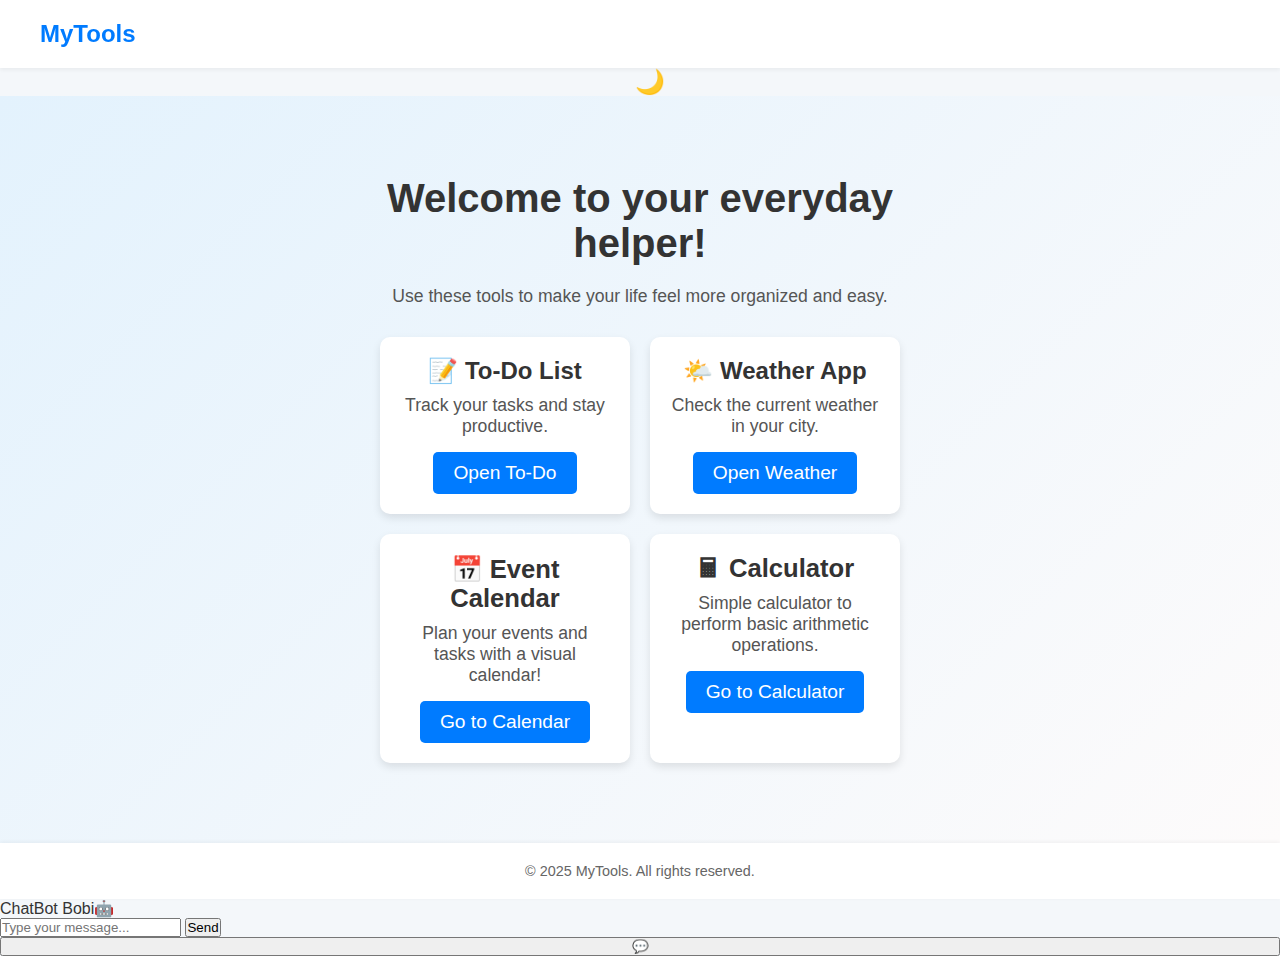
<file: index.html>
<!DOCTYPE html>
<html lang="en">
<head>
  <meta charset="UTF-8" />
  <meta name="viewport" content="width=device-width, initial-scale=1.0"/>
  <title>Home | MyTools</title>
  <link rel="icon" type="image/png" href="Img/MYToolsLogo.png">
  <link rel="stylesheet" href="style.css" />
</head>
<body>
  <!-- Navigation Bar -->
   
  <header class="navbar">
    <div class="logo">MyTools</div>
  </header>
<button id="themeToggle" class="theme-btn">🌙</button>

  <!-- Hero Section -->
  <main class="hero">
    <div class="hero-content">
      <h1>Welcome to your everyday helper!</h1>
      <p>Use these tools to make your life feel more organized and easy.</p>
      <div class="card-container">
        <div class="card">
          <h2>📝 To-Do List</h2>
          <p>Track your tasks and stay productive.</p>
          <a href="todo.html" class="btn">Open To-Do</a>
        </div>
        <div class="card">
          <h2>🌤️ Weather App</h2>
          <p>Check the current weather in your city.</p>
          <a href="weather.html" class="btn">Open Weather</a>
        </div>
        <div class="card">
        <h3>📅 Event Calendar</h3>
        <p>Plan your events and tasks with a visual calendar!</p>
        <a href="calendar.html" class="btn">Go to Calendar</a>
      </div>
      <div class="card">
        <h3>🖩 Calculator</h3>
        <p>Simple calculator to perform basic arithmetic operations.</p>
        <a href="calculator.html" class="btn">Go to Calculator</a>
      </div>
      </div>
    </div>
  </main>
 


  <!-- Footer -->
  <footer class="footer">
    <p>&copy; 2025 MyTools. All rights reserved.</p>
  </footer>


  <div id="chatbot" class="chatbot">
  <div id="chatHeader" class="chat-header">ChatBot Bobi🤖</div>
  <div id="chatBody" class="chat-body"></div>
  <form id="chatForm" class="chat-input">
    <input type="text" id="chatInput" placeholder="Type your message..." autocomplete="off" />
    <button type="submit">Send</button>
  </form>
</div>

<!-- Toggle Button -->
<button id="toggleChat" class="chat-toggle">💬</button>

  <script src="theme.js"></script>
</body>
</html>
</file>
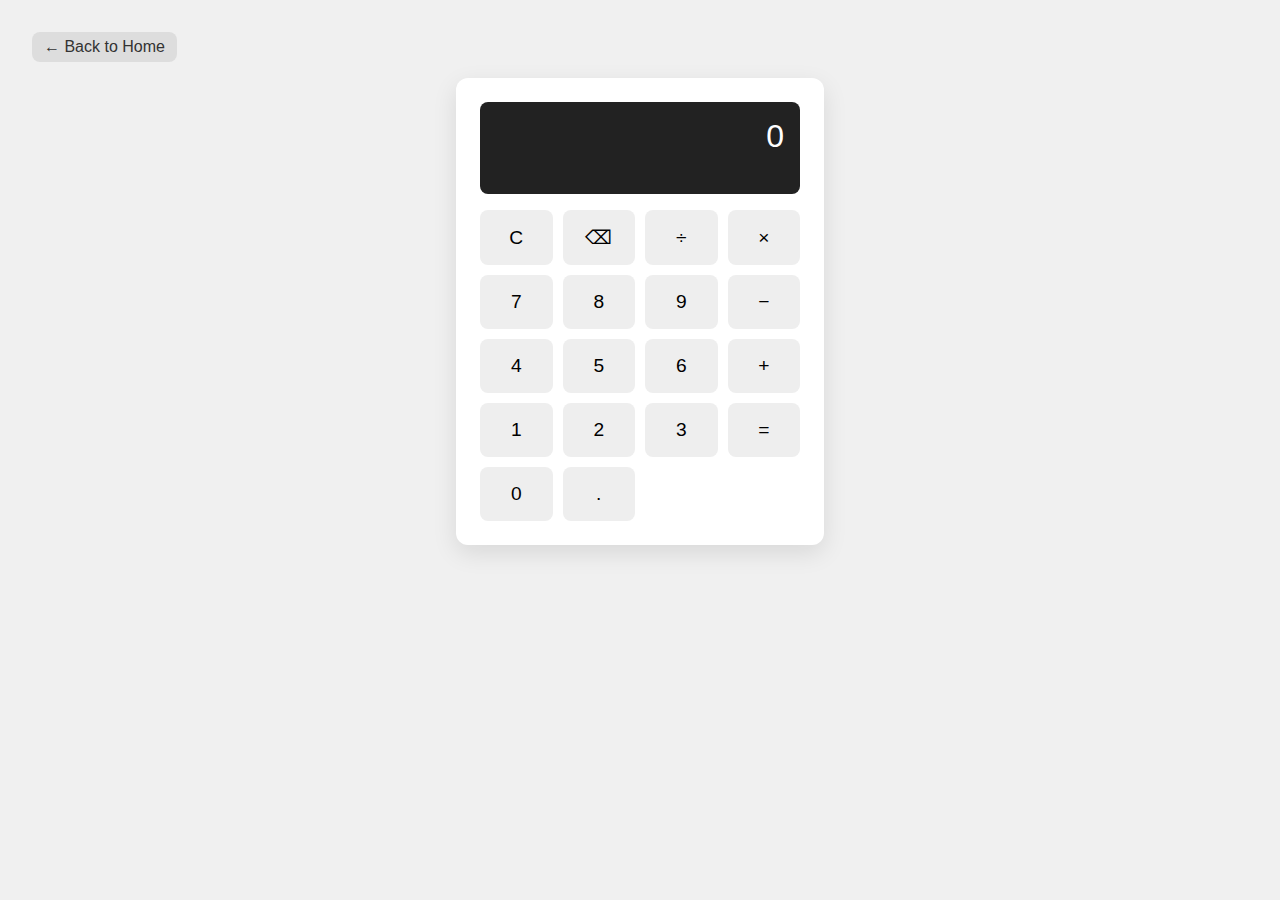
<file: calculator.html>
<!DOCTYPE html>
<html lang="en">
<head>
  <meta charset="UTF-8" />
  <meta name="viewport" content="width=device-width, initial-scale=1.0"/>
  <title>Calculator</title>
  <link rel="icon" type="image/png" href="Img/MYToolsLogo.png">
  <link rel="stylesheet" href="calculator.css" />
</head>
<body>
  <a href="index.html" class="back-button">← Back to Home</a>

  <div class="calculator-container">
    <div class="display" id="display">0</div>
    <div class="buttons">
      <button class="btn" data-action="clear">C</button>
      <button class="btn" data-action="delete">⌫</button>
      <button class="btn" data-value="/">÷</button>
      <button class="btn" data-value="*">×</button>

      <button class="btn" data-value="7">7</button>
      <button class="btn" data-value="8">8</button>
      <button class="btn" data-value="9">9</button>
      <button class="btn" data-value="-">−</button>

      <button class="btn" data-value="4">4</button>
      <button class="btn" data-value="5">5</button>
      <button class="btn" data-value="6">6</button>
      <button class="btn" data-value="+">+</button>

      <button class="btn" data-value="1">1</button>
      <button class="btn" data-value="2">2</button>
      <button class="btn" data-value="3">3</button>
      <button class="btn" data-action="calculate" rowspan="2">=</button>

      <button class="btn" data-value="0">0</button>
      <button class="btn" data-value=".">.</button>
    </div>
  </div>

  <script src="calculator.js"></script>
</body>
</html>
</file>
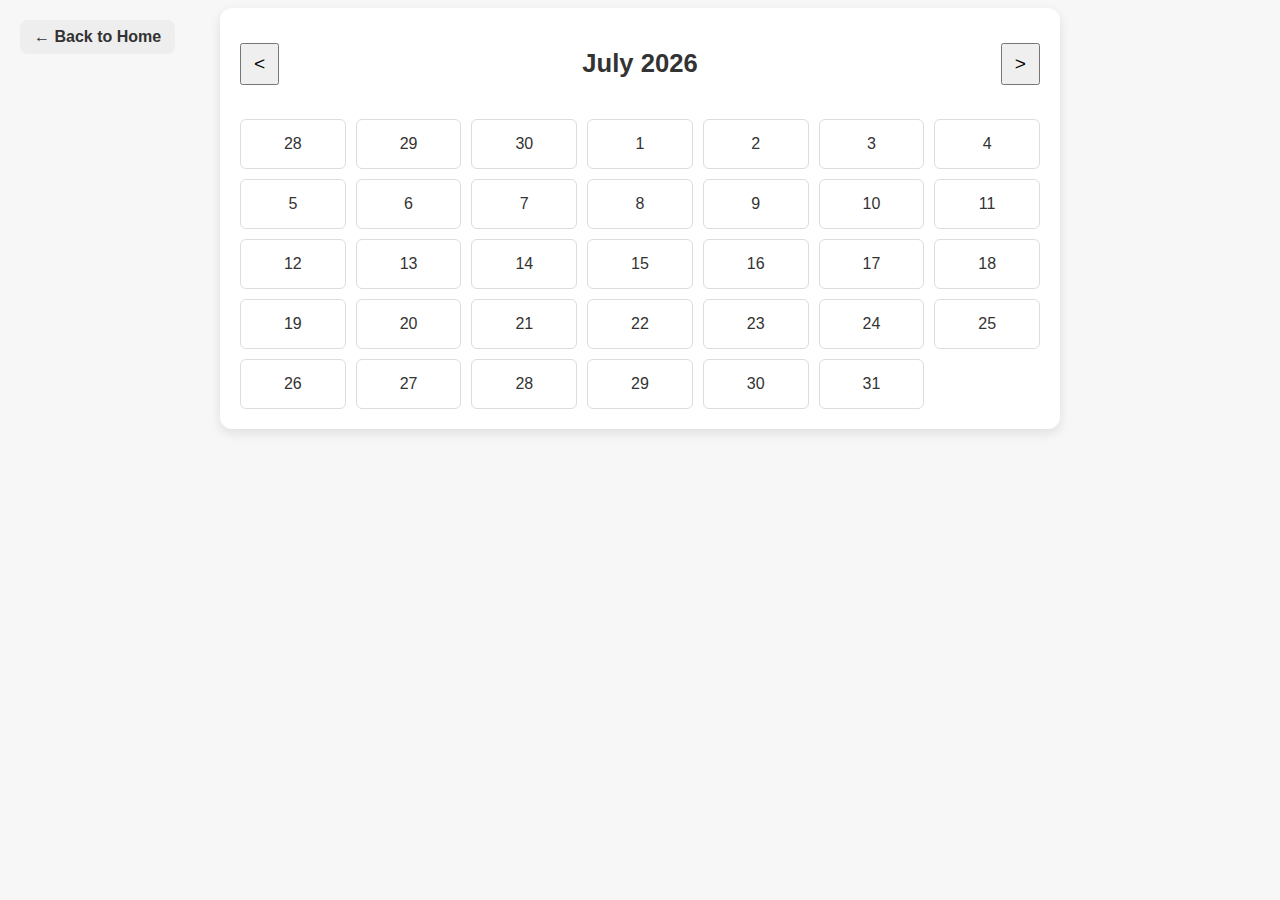
<file: calendar.html>
<!DOCTYPE html>
<html lang="en">
<head>
  <meta charset="UTF-8" />
  <meta name="viewport" content="width=device-width, initial-scale=1.0"/>
  <title>Event Calendar</title>
  <link rel="icon" type="image/png" href="Img/MYToolsLogo.png">
  <link rel="stylesheet" href="calendar.css" />
</head>
<body>
  <a href="index.html" class="back-button">← Back to Home</a>

  <div class="calendar-container">
    <header class="calendar-header">
      <button id="prevMonth">&lt;</button>
      <h2 id="calendarMonth"></h2>
      <button id="nextMonth">&gt;</button>
    </header>
    <div class="calendar-grid" id="calendarGrid"></div>

    <!-- Event Modal (for adding events) -->
    <div id="eventModal" class="event-modal">
      <div class="modal-content">
        <h3>Add Event</h3>
        <textarea id="eventText" placeholder="Write your event here..."></textarea>
        <button id="saveEvent">Save Event</button>
        <button id="closeModal">Close</button>
      </div>
    </div>
  </div>

  <script src="calendar.js"></script>
</body>
</html>
</file>
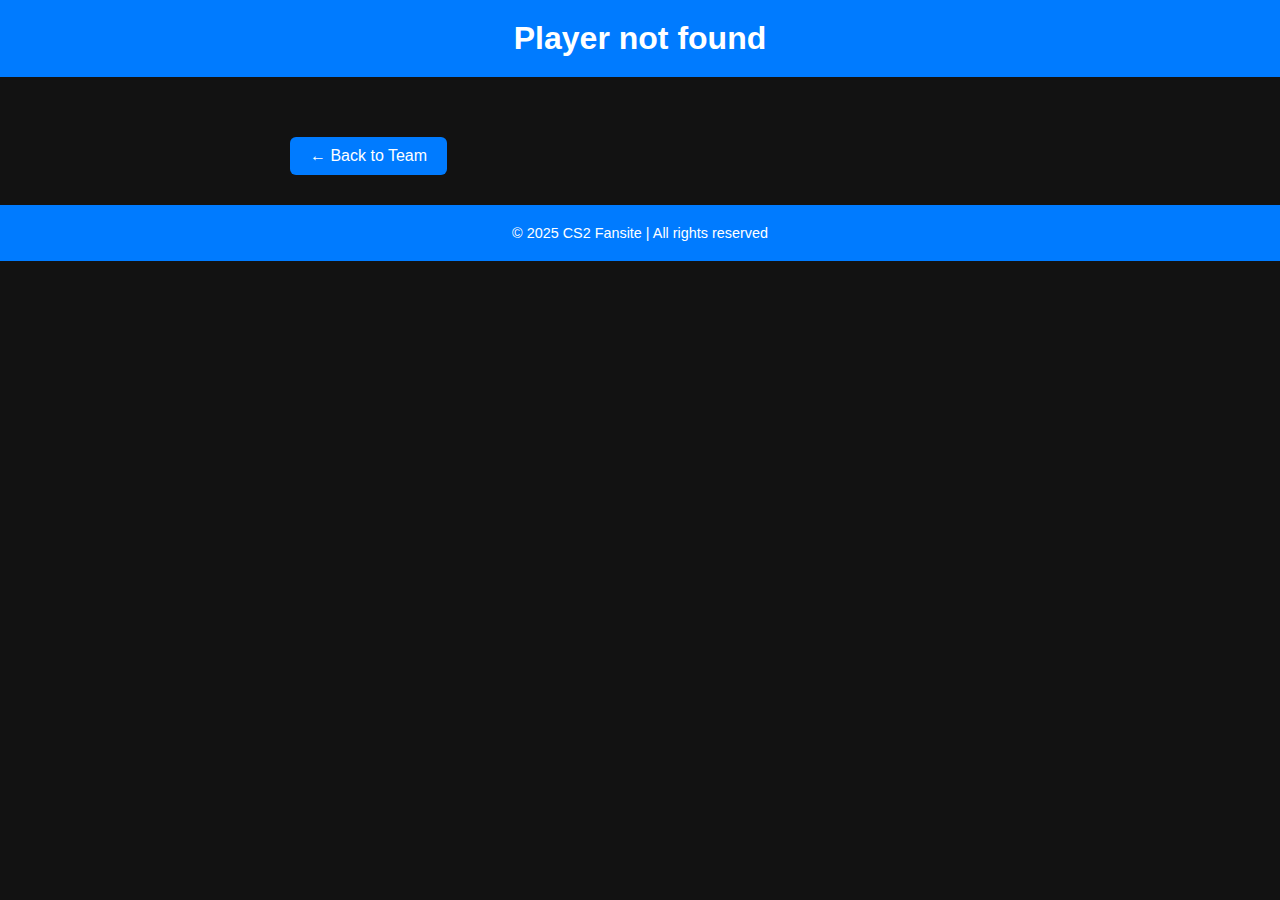
<file: player.html>
<!DOCTYPE html>
<html lang="en">
<head>
<meta charset="UTF-8" />
<meta name="viewport" content="width=device-width, initial-scale=1" />
<title>Player Details</title>
<style>
  :root {
    --orange: #FF6600;
    --blue: #007BFF;
    --white: #FFFFFF;
    --dark-bg: #121212;
  }
  
  body {
    margin: 0;
    font-family: Arial, sans-serif;
    background: var(--dark-bg);
    color: var(--white);
  }
  
  header, footer {
    background: var(--blue);
    text-align: center;
    padding: 20px 10px;
  }
  
  header h1 {
    margin: 0;
    font-size: 2rem;
  }
  
  footer p {
    margin: 0;
    font-size: 0.9rem;
  }
  
  main {
    max-width: 700px;
    margin: 30px auto;
    padding: 0 15px;
  }
  
  p {
    font-size: 1.1rem;
  }
  
  strong {
    color: var(--orange);
  }
  
  button {
    background: var(--blue);
    border: none;
    color: var(--white);
    padding: 10px 20px;
    margin-top: 30px;
    cursor: pointer;
    border-radius: 6px;
    font-size: 1rem;
  }
  
  button:hover {
    background: #0056b3;
  }
</style>
</head>
<body>

<header>
  <h1 id="playerName">Player Name</h1>
</header>

<main>
  <p id="playerBio"></p>
  <p id="playerAchievements"></p>

  <button onclick="history.back()">← Back to Team</button>
</main>

<footer>
  <p>© 2025 CS2 Fansite | All rights reserved</p>
</footer>

<script>
  const players = {
    player1: {
      name: "AlphaOne",
      bio: "Star AWPer known for quick reflexes.",
      achievements: "MVP of 2024 Major.",
    },
    player2: {
      name: "AlphaTwo",
      bio: "In-Game Leader with strong tactical calls.",
      achievements: "Led team to 3 Major wins.",
    },
    player3: {
      name: "AlphaThree",
      bio: "Reliable rifler with clutch potential.",
      achievements: "Multiple top 10 finishes in tournaments.",
    },
    player4: {
      name: "BetaOne",
      bio: "Aggressive rifler with excellent map control.",
      achievements: "Helped secure 2nd place ESL Pro League.",
    },
    player5: {
      name: "BetaTwo",
      bio: "Support player known for perfect utility usage.",
      achievements: "Critical in multiple match wins.",
    },
    player6: {
      name: "BetaThree",
      bio: "Entry fragger with high entry success rate.",
      achievements: "Key in breaking enemy lines.",
    },
    player7: {
      name: "GammaOne",
      bio: "Promising AWPer with sharp aim.",
      achievements: "Best newcomer 2024.",
    },
    player8: {
      name: "GammaTwo",
      bio: "Versatile rifler adapting to any situation.",
      achievements: "Strong team player.",
    },
    player9: {
      name: "GammaThree",
      bio: "Support player focusing on team synergy.",
      achievements: "Excellent communication skills.",
    },
  };

  function loadPlayer() {
    const hash = window.location.hash.substr(1);
    if (!hash || !players[hash]) {
      document.getElementById('playerName').textContent = "Player not found";
      document.getElementById('playerBio').textContent = "";
      document.getElementById('playerAchievements').textContent = "";
      return;
    }

    const player = players[hash];
    document.getElementById('playerName').textContent = player.name;
    document.getElementById('playerBio').textContent = player.bio;
    document.getElementById('playerAchievements').innerHTML = `<strong>Achievements:</strong> ${player.achievements}`;
  }

  window.onload = loadPlayer;
</script>

</body>
</html>
</file>
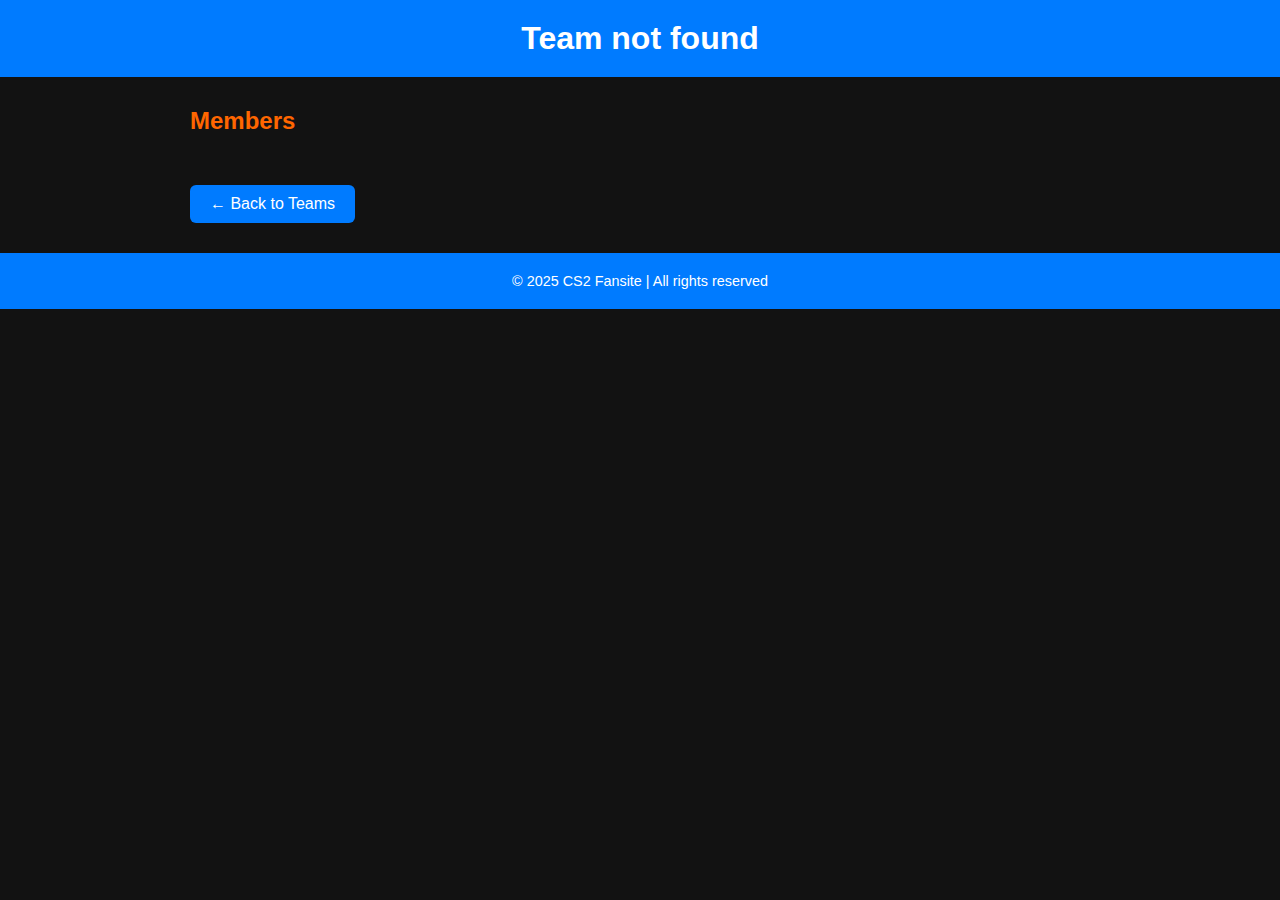
<file: teams.html>
<!DOCTYPE html>
<html lang="en">
<head>
<meta charset="UTF-8" />
<meta name="viewport" content="width=device-width, initial-scale=1" />
<title>Team Details</title>
<style>
  :root {
    --orange: #FF6600;
    --blue: #007BFF;
    --white: #FFFFFF;
    --dark-bg: #121212;
  }
  
  body {
    margin: 0;
    font-family: Arial, sans-serif;
    background: var(--dark-bg);
    color: var(--white);
  }
  
  header, footer {
    background: var(--blue);
    text-align: center;
    padding: 20px 10px;
  }
  
  header h1 {
    margin: 0;
    font-size: 2rem;
  }
  
  footer p {
    margin: 0;
    font-size: 0.9rem;
  }
  
  main {
    max-width: 900px;
    margin: 30px auto;
    padding: 0 15px;
  }
  
  h2 {
    color: var(--orange);
  }
  
  .members {
    display: flex;
    gap: 15px;
    flex-wrap: wrap;
    justify-content: center;
    margin-top: 20px;
  }
  
  .member-card {
    background: var(--orange);
    border-radius: 8px;
    width: 180px;
    padding: 15px;
    cursor: pointer;
    box-shadow: 0 0 8px var(--orange);
    text-align: center;
    transition: transform 0.2s ease;
  }
  
  .member-card:hover {
    transform: translateY(-6px);
  }
  
  .member-card h3 {
    margin: 10px 0 5px;
  }
  
  .member-card p {
    margin: 0;
  }
  
  button {
    background: var(--blue);
    border: none;
    color: var(--white);
    padding: 10px 20px;
    margin-top: 30px;
    cursor: pointer;
    border-radius: 6px;
    font-size: 1rem;
  }
  
  button:hover {
    background: #0056b3;
  }
</style>
</head>
<body>

<header>
  <h1 id="teamName">Team Name</h1>
</header>

<main>
  <p id="teamAchievements"></p>

  <h2>Members</h2>
  <div class="members" id="membersContainer">
    <!-- Members go here -->
  </div>

  <button onclick="location.href='index.html'">← Back to Teams</button>
</main>

<footer>
  <p>© 2025 CS2 Fansite | All rights reserved</p>
</footer>

<script>
  const teams = {
    team1: {
      name: "Team Alpha",
      achievements: "Won 3 Major tournaments in 2024",
      members: [
        { id: "player1", name: "AlphaOne", role: "AWPer" },
        { id: "player2", name: "AlphaTwo", role: "In-Game Leader" },
        { id: "player3", name: "AlphaThree", role: "Rifler" },
      ],
    },
    team2: {
      name: "Beta Warriors",
      achievements: "2nd place in ESL Pro League",
      members: [
        { id: "player4", name: "BetaOne", role: "Rifler" },
        { id: "player5", name: "BetaTwo", role: "Support" },
        { id: "player6", name: "BetaThree", role: "Entry Fragger" },
      ],
    },
    team3: {
      name: "Gamma Strike",
      achievements: "Best newcomer team 2024",
      members: [
        { id: "player7", name: "GammaOne", role: "AWPer" },
        { id: "player8", name: "GammaTwo", role: "Rifler" },
        { id: "player9", name: "GammaThree", role: "Support" },
      ],
    },
  };

  function loadTeam() {
    // Get team id from URL hash e.g. #team1
    const hash = window.location.hash.substr(1); 
    if (!hash || !teams[hash]) {
      document.getElementById('teamName').textContent = "Team not found";
      return;
    }

    const team = teams[hash];
    document.getElementById('teamName').textContent = team.name;
    document.getElementById('teamAchievements').textContent = team.achievements;

    const membersContainer = document.getElementById('membersContainer');
    membersContainer.innerHTML = '';

    team.members.forEach(member => {
      const div = document.createElement('div');
      div.className = 'member-card';
      div.innerHTML = `<h3>${member.name}</h3><p>${member.role}</p>`;
      div.onclick = () => {
        location.href = `player.html#${member.id}`;
      };
      membersContainer.appendChild(div);
    });
  }

  window.onload = loadTeam;
</script>

</body>
</html>
</file>
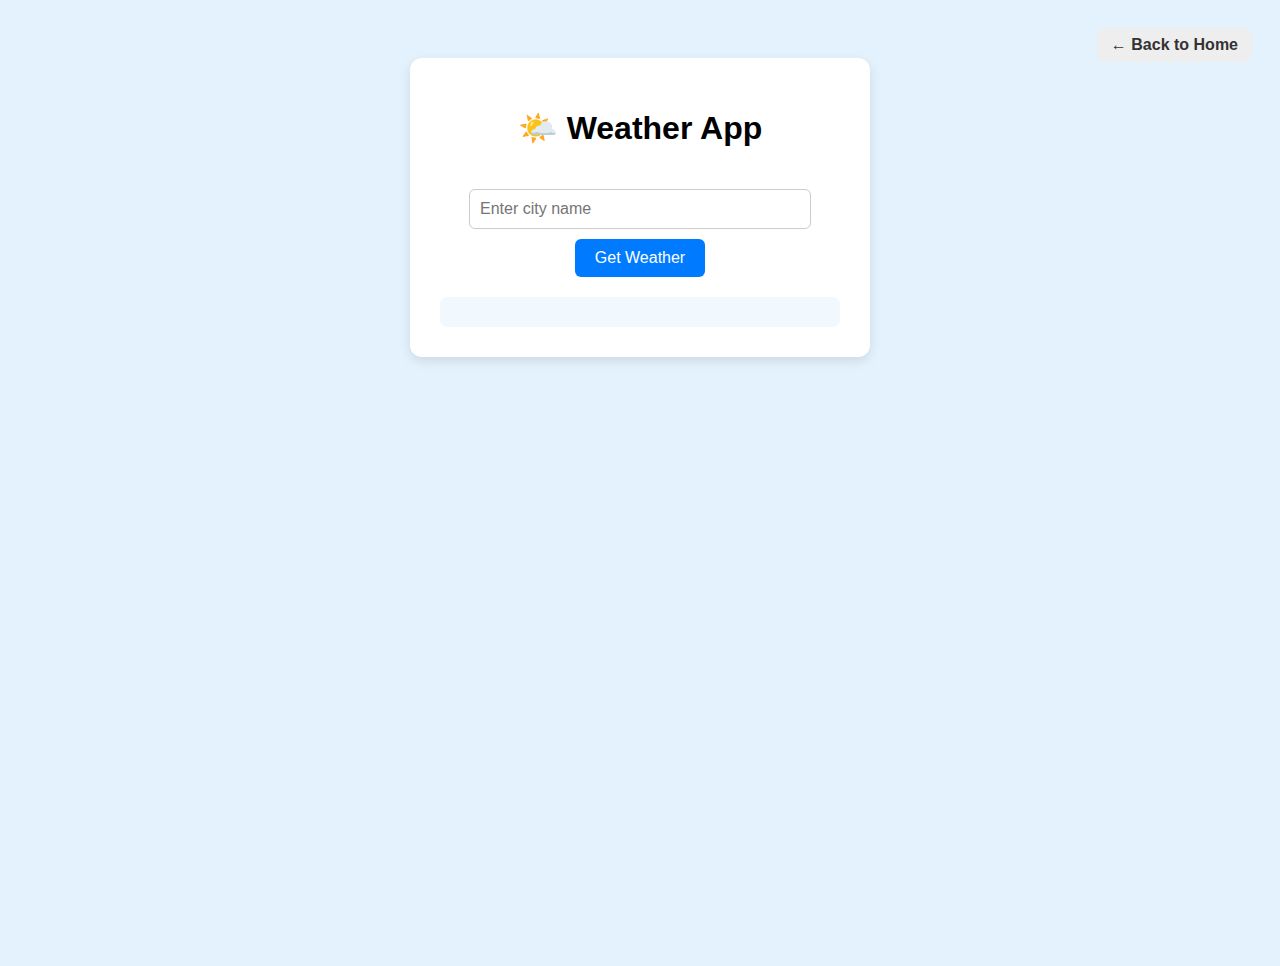
<file: weather.html>
<!DOCTYPE html>
<html lang="en">
<head>
  <meta charset="UTF-8" />
  <meta name="viewport" content="width=device-width, initial-scale=1.0"/>
  <title>Weather App</title>
  <link rel="icon" type="image/png" href="Img/MYToolsLogo.png">
  <link rel="stylesheet" href="weather.css" />
</head>
<body>
  
  <a href="index.html" class="back-button">← Back to Home</a>

  <div class="container">
    <h1>🌤️ Weather App</h1>
    <input type="text" id="cityInput" placeholder="Enter city name" />
    <button onclick="getWeather()">Get Weather</button>

    <div id="weatherResult" class="weather-box"></div>
  </div>
 <script src="theme.js"></script>
 <script src="weather.js"></script>
 
</body>
</html>
</file>
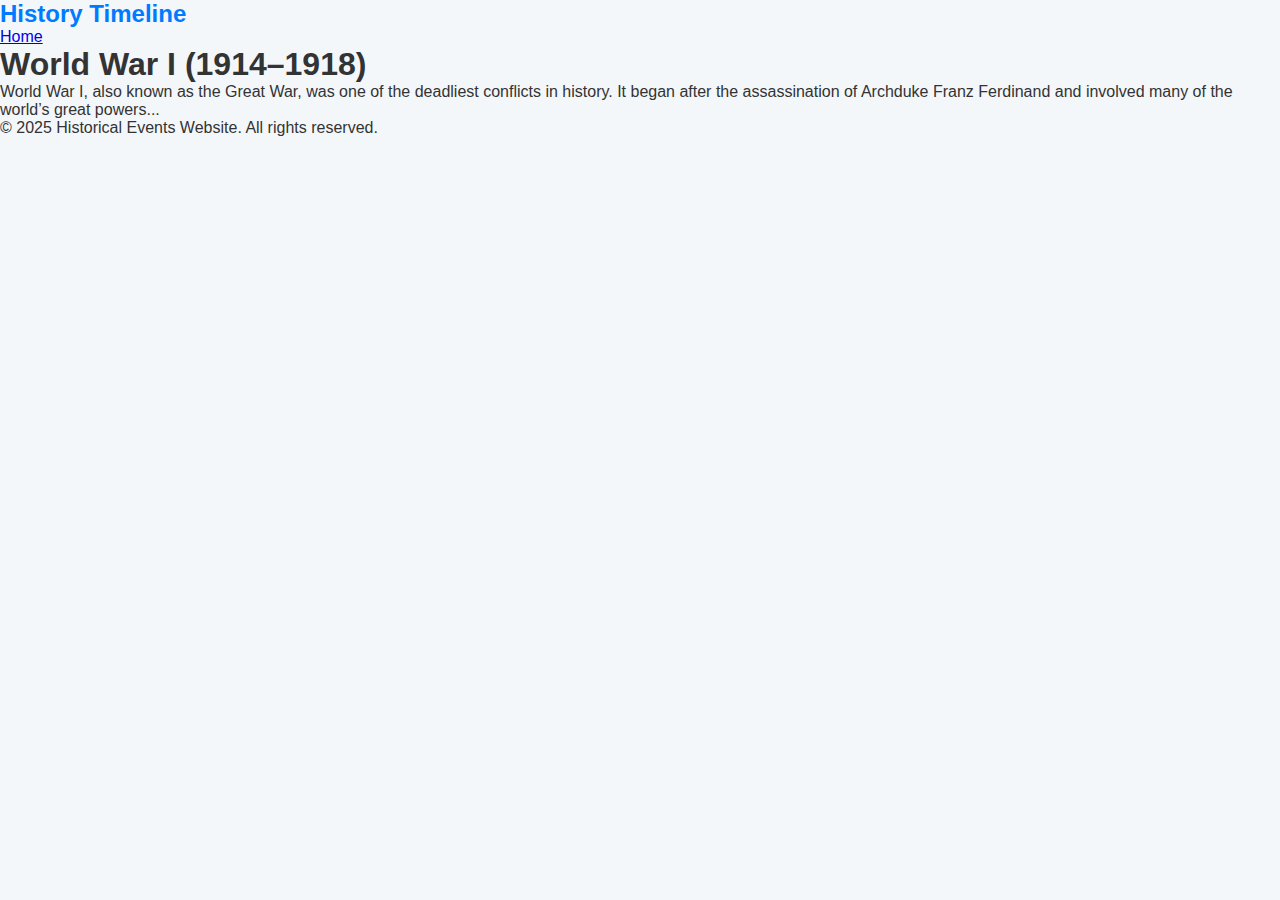
<file: ww1.html>
<!DOCTYPE html>
<html lang="en">
<head>
    <meta charset="UTF-8">
    <title>World War I</title>
    <link rel="stylesheet" href="style.css">
</head>
<body>
    <nav>
        <div class="logo">History Timeline</div>
        <ul>
            <li><a href="index.html">Home</a></li>
        </ul>
    </nav>

    <main>
        <h1>World War I (1914–1918)</h1>
        <p>
            World War I, also known as the Great War, was one of the deadliest conflicts in history. 
            It began after the assassination of Archduke Franz Ferdinand and involved many of the world’s great powers...
        </p>
    </main>

    <footer>
        <p>&copy; 2025 Historical Events Website. All rights reserved.</p>
    </footer>
</body>
</html>
</file>
<file: style.css>
* {
  margin: 0;
  padding: 0;
  box-sizing: border-box;
}

body {
  font-family: 'Segoe UI', sans-serif;
  background-color: #f4f7fa;
  color: #333;
  display: flex;
  flex-direction: column;
  min-height: 100vh;
}

/* Navbar */
.navbar {
  display: flex;
  justify-content: space-between;
  align-items: center;
  padding: 20px 40px;
  background-color: #ffffff;
  box-shadow: 0 2px 4px rgba(0,0,0,0.05);
  position: sticky;
  top: 0;
  z-index: 1000;
}

.logo {
  font-size: 1.5em;
  font-weight: bold;
  color: #007bff;
}

.navbar ul {
  list-style: none;
  display: flex;
  gap: 20px;
}

.navbar ul li a {
  text-decoration: none;
  color: #333;
  font-weight: 500;
}

.navbar ul li a:hover {
  color: #007bff;
}

/* Hero Section */
.hero {
  flex: 1;
  display: flex;
  justify-content: center;
  align-items: center;
  padding: 80px 20px;
  background: linear-gradient(135deg, #e3f2fd, #fdfbfb);
}

.hero-content {
  text-align: center;
  max-width: 600px;
}

.hero-content h1 {
  font-size: 2.5rem;
  margin-bottom: 20px;
}

.hero-content p {
  font-size: 1.1rem;
  margin-bottom: 30px;
  color: #555;
}

.btn {
  padding: 12px 24px;
  font-size: 1rem;
  background-color: #007bff;
  color: white;
  border: none;
  border-radius: 6px;
  text-decoration: none;
  display: inline-block;
}

.btn:hover {
  background-color: #0056b3;
}

.card-container {
  display: flex;
  justify-content: center;
  gap: 30px;
  flex-wrap: wrap;
  margin-top: 40px;
}

.card {
  background: #fff;
  padding: 20px 30px;
  border-radius: 10px;
  box-shadow: 0 6px 12px rgba(0,0,0,0.08);
  text-align: center;
  max-width: 250px;
}

.card h2 {
  margin-bottom: 10px;
}

.card p {
  font-size: 0.95rem;
  color: #555;
  margin-bottom: 15px;
}
.theme-btn {
  background: none;
  border: none;
  font-size: 1.4rem;
  cursor: pointer;
  color: #333;
}

/* Dark mode styles */
body.dark {
  background-color: #121212;
  color: #f1f1f1;
}

body.dark .navbar {
  background-color: #1e1e1e;
  box-shadow: 0 2px 4px rgba(255, 255, 255, 0.05);
}

body.dark .footer {
  background-color: #1e1e1e;
  color: #aaa;
}

body.dark .card,
body.dark .hero {
  background-color: #1f1f1f;
  color: #ddd;
}

body.dark .btn {
  background-color: #bb86fc;
}

body.dark .btn:hover {
  background-color: #9e6bf0;
}

/* Footer */
.footer {
  text-align: center;
  padding: 20px;
  background-color: #ffffff;
  color: #666;
  font-size: 0.9rem;
  box-shadow: 0 -1px 4px rgba(0,0,0,0.05);
}

/* Smooth transition */
body {
  transition: background-color 0.3s ease, color 0.3s ease;
}

.navbar, .footer, .card, .hero, .btn {
  transition: background-color 0.3s ease, color 0.3s ease, box-shadow 0.3s ease;
}

/* Theme toggle button */
.theme-btn {
  background: none;
  border: none;
  font-size: 1.5rem;
  cursor: pointer;
  margin-left: 20px;
  color: inherit;
}

/* Optional: place in top right corner if not inside navbar */
.theme-btn.fixed {
  position: fixed;
  top: 20px;
  right: 20px;
}
.card-container {
  display: flex;
  justify-content: center;
  gap: 20px;
  margin-top: 30px;
}

.card {
  background: #fff;
  border-radius: 10px;
  box-shadow: 0 4px 8px rgba(0, 0, 0, 0.1);
  padding: 20px;
  width: 250px;
  text-align: center;
  transition: transform 0.3s ease, box-shadow 0.3s ease;
}

.card:hover {
  transform: translateY(-5px);
  box-shadow: 0 6px 12px rgba(0, 0, 0, 0.2);
}

.card h3 {
  font-size: 1.6rem;
  margin-bottom: 10px;
}

.card p {
  font-size: 1.1rem;
  margin-bottom: 15px;
}

.card .btn {
  padding: 10px 20px;
  background-color: #007bff;
  color: #fff;
  text-decoration: none;
  border-radius: 5px;
  font-size: 1.2rem;
}

.card .btn:hover {
  background-color: #0056b3;
}
</file>
<file: calculator.css>
body {
  font-family: 'Segoe UI', sans-serif;
  background-color: #f0f0f0;
  color: #333;
  margin: 0;
  padding: 2rem;
  display: flex;
  flex-direction: column;
  align-items: center;
}

.back-button {
  align-self: flex-start;
  margin-bottom: 1rem;
  background: #ddd;
  padding: 6px 12px;
  border-radius: 8px;
  text-decoration: none;
  color: #333;
}

.theme-toggle {
  position: absolute;
  top: 20px;
  right: 20px;
  padding: 8px;
  font-size: 1.2rem;
  cursor: pointer;
  background: transparent;
  border: none;
}

.calculator-container {
  background: #fff;
  padding: 1.5rem;
  border-radius: 12px;
  box-shadow: 0 8px 24px rgba(0, 0, 0, 0.1);
  width: 320px;
}

.display {
  background-color: #222;
  color: #fff;
  font-size: 2rem;
  padding: 1rem;
  text-align: right;
  border-radius: 8px;
  margin-bottom: 1rem;
  min-height: 60px;
}

.buttons {
  display: grid;
  grid-template-columns: repeat(4, 1fr);
  gap: 10px;
}

.btn {
  padding: 1rem;
  font-size: 1.2rem;
  border: none;
  border-radius: 8px;
  background-color: #eee;
  cursor: pointer;
  transition: background 0.2s ease;
}

.btn:hover {
  background-color: #ccc;
}

/* Theme toggle styles */
.theme-btn {
  background: none;
  border: none;
  font-size: 1.5rem;
  cursor: pointer;
  color: inherit;
}

/* Optional floating position if no nav */
.theme-btn.fixed {
  position: fixed;
  top: 20px;
  right: 20px;
}

/* Smooth transitions */
body {
  transition: background-color 0.3s ease, color 0.3s ease;
}

.container, .weather-box, .task-input, .task, header {
  transition: background-color 0.3s ease, color 0.3s ease;
}

/* Dark mode */
body.dark {
  background-color: #121212;
  color: #f1f1f1;
}

body.dark .container,
body.dark .task-input,
body.dark .task,
body.dark .weather-box {
  background-color: #1f1f1f;
  color: #e0e0e0;
}

body.dark input,
body.dark button {
  background-color: #2c2c2c;
  color: #f1f1f1;
  border-color: #444;
}

body.dark a {
  color: #bb86fc;
}
</file>
<file: calendar.css>
/* Basic Styles */
body {
  font-family: 'Segoe UI', sans-serif;
  background-color: #f7f7f7;
  color: #333;
}

.back-button {
  position: absolute;
  top: 20px;
  left: 20px;
  background: #eee;
  padding: 8px 14px;
  border-radius: 8px;
  text-decoration: none;
  color: #333;
  font-weight: bold;
}

.back-button:hover {
  background: #ccc;
}

.calendar-container {
  max-width: 800px;
  margin: 0 auto;
  padding: 20px;
  background: #fff;
  border-radius: 12px;
  box-shadow: 0 4px 12px rgba(0, 0, 0, 0.1);
}

.calendar-header {
  display: flex;
  justify-content: space-between;
  align-items: center;
}

#calendarMonth {
  font-size: 1.6rem;
  font-weight: bold;
}

button {
  padding: 8px 12px;
  font-size: 1.2rem;
  cursor: pointer;
}

button:hover {
  background-color: #007bff;
  color: #fff;
}

.calendar-grid {
  display: grid;
  grid-template-columns: repeat(7, 1fr);
  gap: 10px;
  margin-top: 20px;
}

.calendar-grid div {
  padding: 15px;
  text-align: center;
  border: 1px solid #ddd;
  border-radius: 6px;
  cursor: pointer;
}

.calendar-grid div:hover {
  background-color: #f0f0f0;
}

.event-modal {
  display: none;
  position: fixed;
  top: 0;
  left: 0;
  width: 100%;
  height: 100%;
  background: rgba(0, 0, 0, 0.5);
  justify-content: center;
  align-items: center;
}

.modal-content {
  background: #fff;
  padding: 20px;
  border-radius: 10px;
  text-align: center;
  max-width: 400px;
  width: 90%;
}

textarea {
  width: 100%;
  height: 100px;
  margin-bottom: 20px;
  padding: 10px;
  border-radius: 6px;
  border: 1px solid #ddd;
}

button#saveEvent {
  background-color: #28a745;
  color: #fff;
  border: none;
}

button#saveEvent:hover {
  background-color: #218838;
}

button#closeModal {
  background-color: #dc3545;
  color: #fff;
  border: none;
}

button#closeModal:hover {
  background-color: #c82333;
}
.theme-btn {
  background: none;
  border: none;
  font-size: 1.5rem;
  cursor: pointer;
  color: inherit;
}

/* Optional floating position if no nav */
.theme-btn.fixed {
  position: fixed;
  top: 20px;
  right: 20px;
}

/* Smooth transitions */
body {
  transition: background-color 0.3s ease, color 0.3s ease;
}

.container, .weather-box, .task-input, .task, header {
  transition: background-color 0.3s ease, color 0.3s ease;
}

/* Dark mode */
body.dark {
  background-color: #121212;
  color: black;
}

body.dark .container,
body.dark .task-input,
body.dark .task,
body.dark .weather-box {
  background-color: #1f1f1f;
  color: #e0e0e0;
}

body.dark input,
body.dark button {
  background-color: #2c2c2c;
  color: #f1f1f1;
  border-color: #444;
}

body.dark a {
  color: #bb86fc;
}

/* Dark mode styles */
body.dark-mode {
  background-color: #121212;
  color: #fff;
}

.calendar-container.dark-mode {
  background-color: #1e1e1e;
  color: #fff;
}

.calendar-header.dark-mode {
  color: #fff;
}

.calendar-grid.dark-mode div {
  background-color: #333;
  color: #fff;
}

.calendar-grid.dark-mode div:hover {
  background-color: #444;
}

.event-modal.dark-mode {
  background: rgba(0, 0, 0, 0.7);
}

.event-modal .modal-content.dark-mode {
  background-color: #333;
  color: #fff;
}

button.dark-mode {
  background-color: #444;
  color: #fff;
}

button.dark-mode:hover {
  background-color: #555;
}

textarea.dark-mode {
  background-color: #333;
  color: #fff;
  border: 1px solid #444;
}
</file>
<file: weather.css>
body {
  font-family: 'Segoe UI', sans-serif;
  background: #e3f2fd;
  display: flex;
  justify-content: center;
  align-items: flex-start;
  padding-top: 50px;
  min-height: 100vh;
  position: relative;
}

.back-button {
  position: absolute;
  top: 20px;
  right: 20px;
  background: #eee;
  padding: 8px 14px;
  border-radius: 8px;
  text-decoration: none;
  color: #333;
  font-weight: bold;
}

.back-button:hover {
  background: #ccc;
}

.container {
  background: white;
  padding: 30px;
  border-radius: 12px;
  box-shadow: 0 4px 12px rgba(0, 0, 0, 0.1);
  text-align: center;
  max-width: 400px;
  width: 100%;
}

input[type="text"] {
  padding: 10px;
  width: 80%;
  font-size: 1rem;
  margin-top: 20px;
  border: 1px solid #ccc;
  border-radius: 6px;
}

button {
  margin-top: 10px;
  padding: 10px 20px;
  font-size: 1rem;
  background: #007bff;
  color: white;
  border: none;
  border-radius: 6px;
  cursor: pointer;
}

button:hover {
  background: #0056b3;
}

.weather-box {
  margin-top: 20px;
  padding: 15px;
  background: #f1f9ff;
  border-radius: 8px;
}
.theme-btn {
  background: none;
  border: none;
  font-size: 1.5rem;
  cursor: pointer;
  color: inherit;
}

/* Optional floating position if no nav */
.theme-btn.fixed {
  position: fixed;
  top: 20px;
  right: 20px;
}

/* Smooth transitions */
body {
  transition: background-color 0.3s ease, color 0.3s ease;
}

.container, .weather-box, .task-input, .task, header {
  transition: background-color 0.3s ease, color 0.3s ease;
}

/* Dark mode */
body.dark {
  background-color: #121212;
  color: #f1f1f1;
}

body.dark .container,
body.dark .task-input,
body.dark .task,
body.dark .weather-box {
  background-color: #1f1f1f;
  color: #e0e0e0;
}

body.dark input,
body.dark button {
  background-color: #2c2c2c;
  color: #f1f1f1;
  border-color: #444;
}

body.dark a {
  color: #bb86fc;
}
</file>
